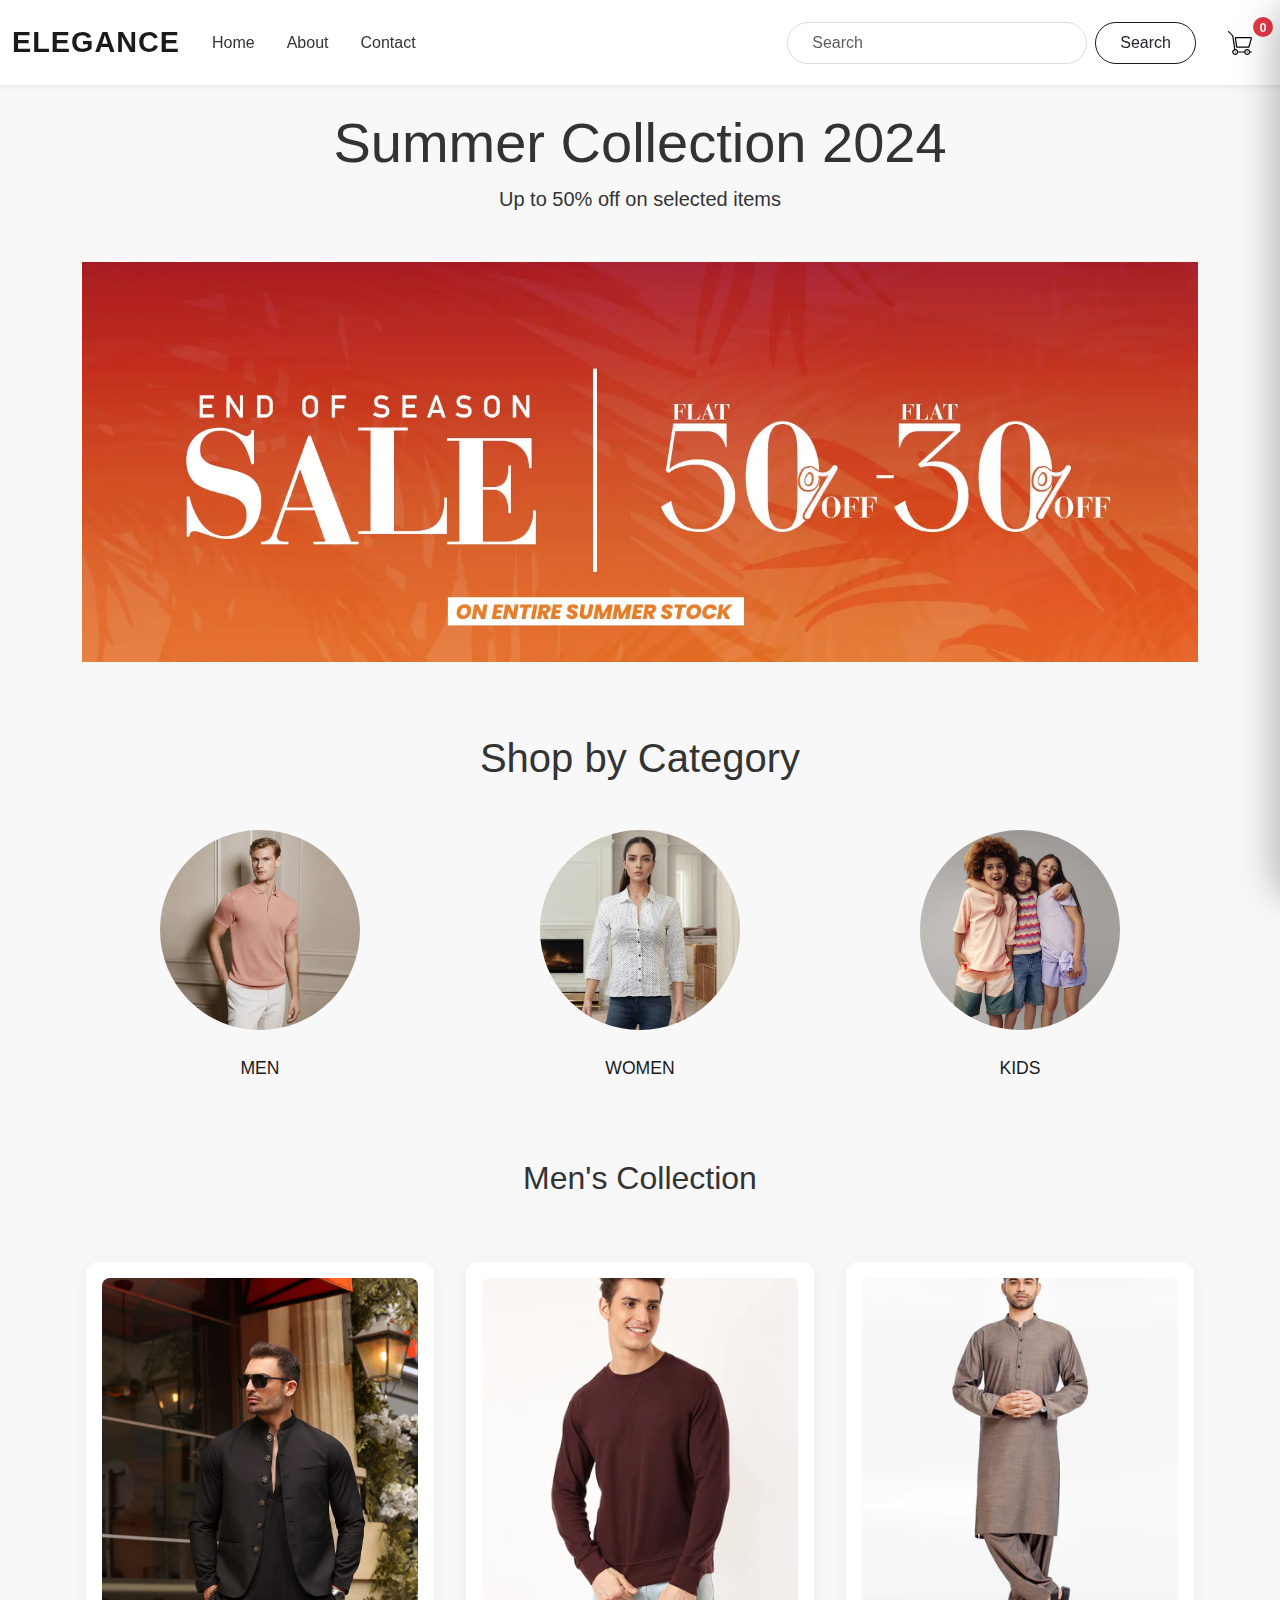
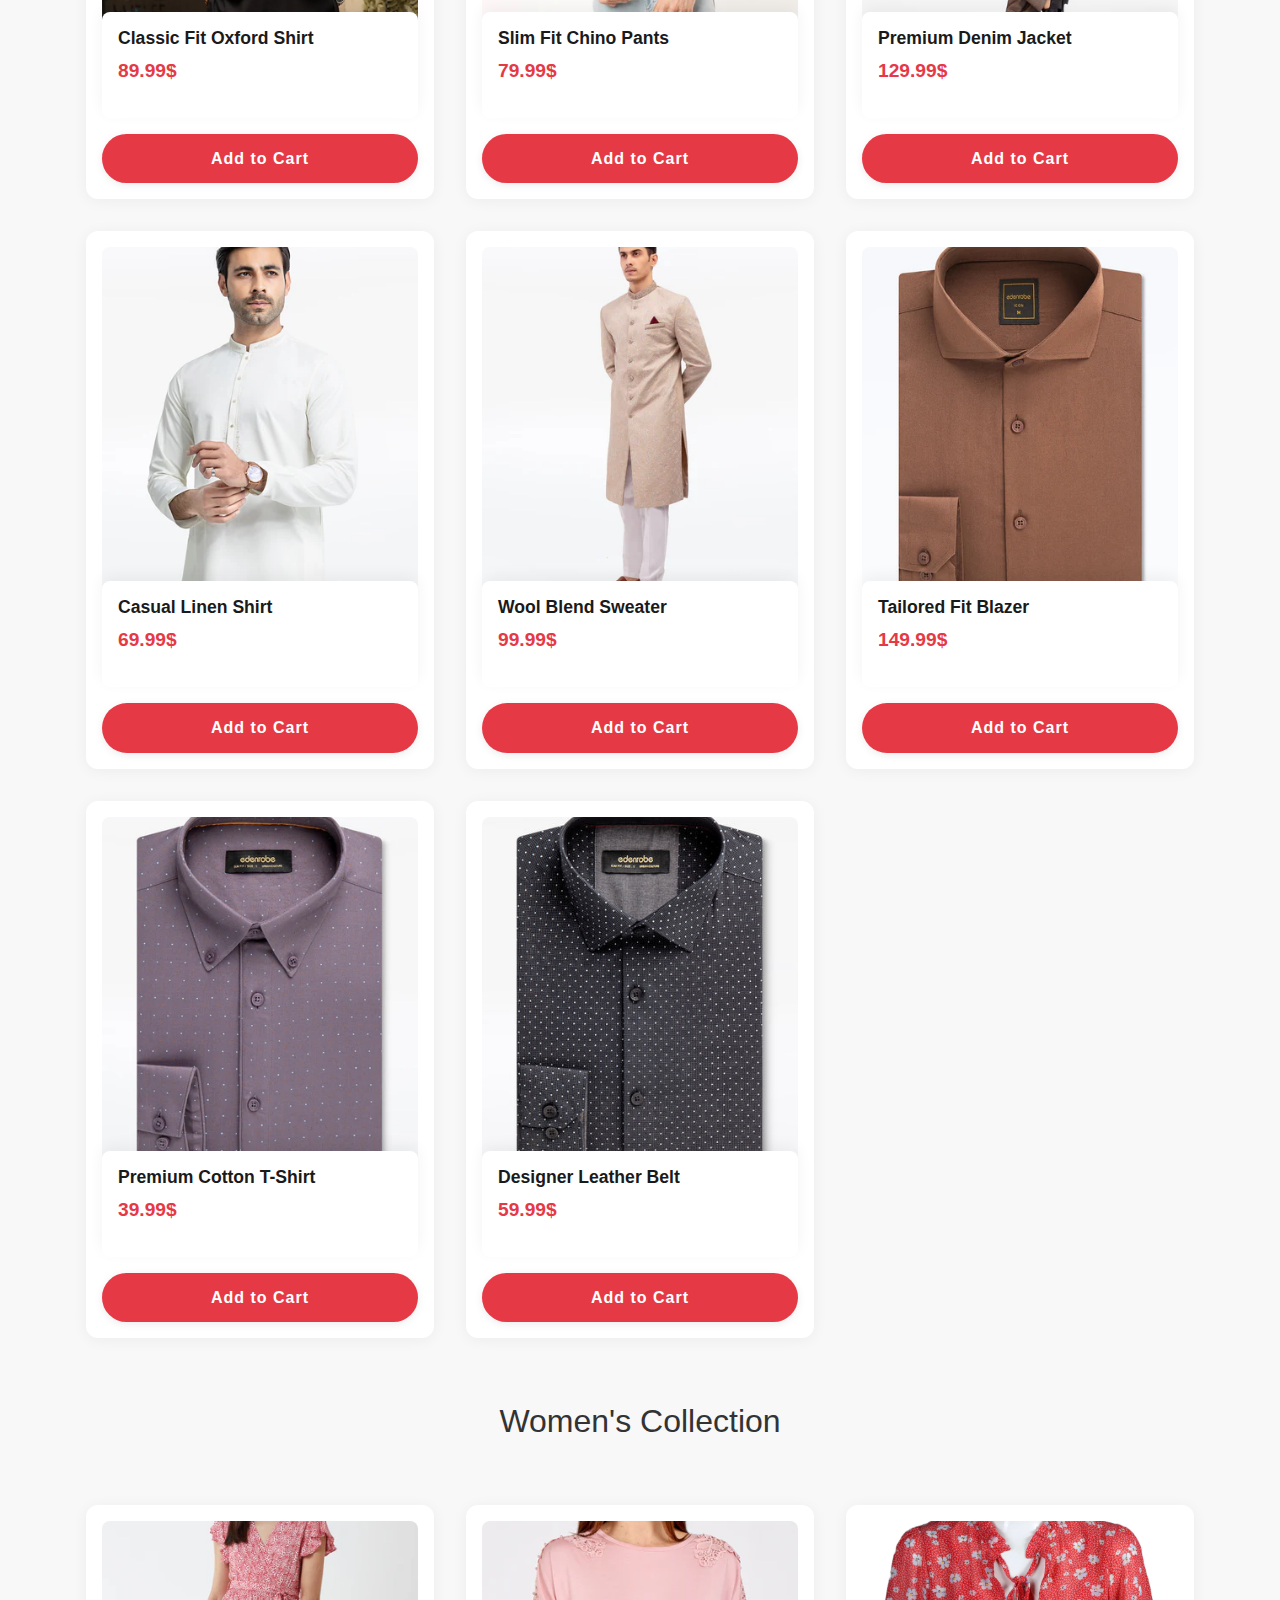
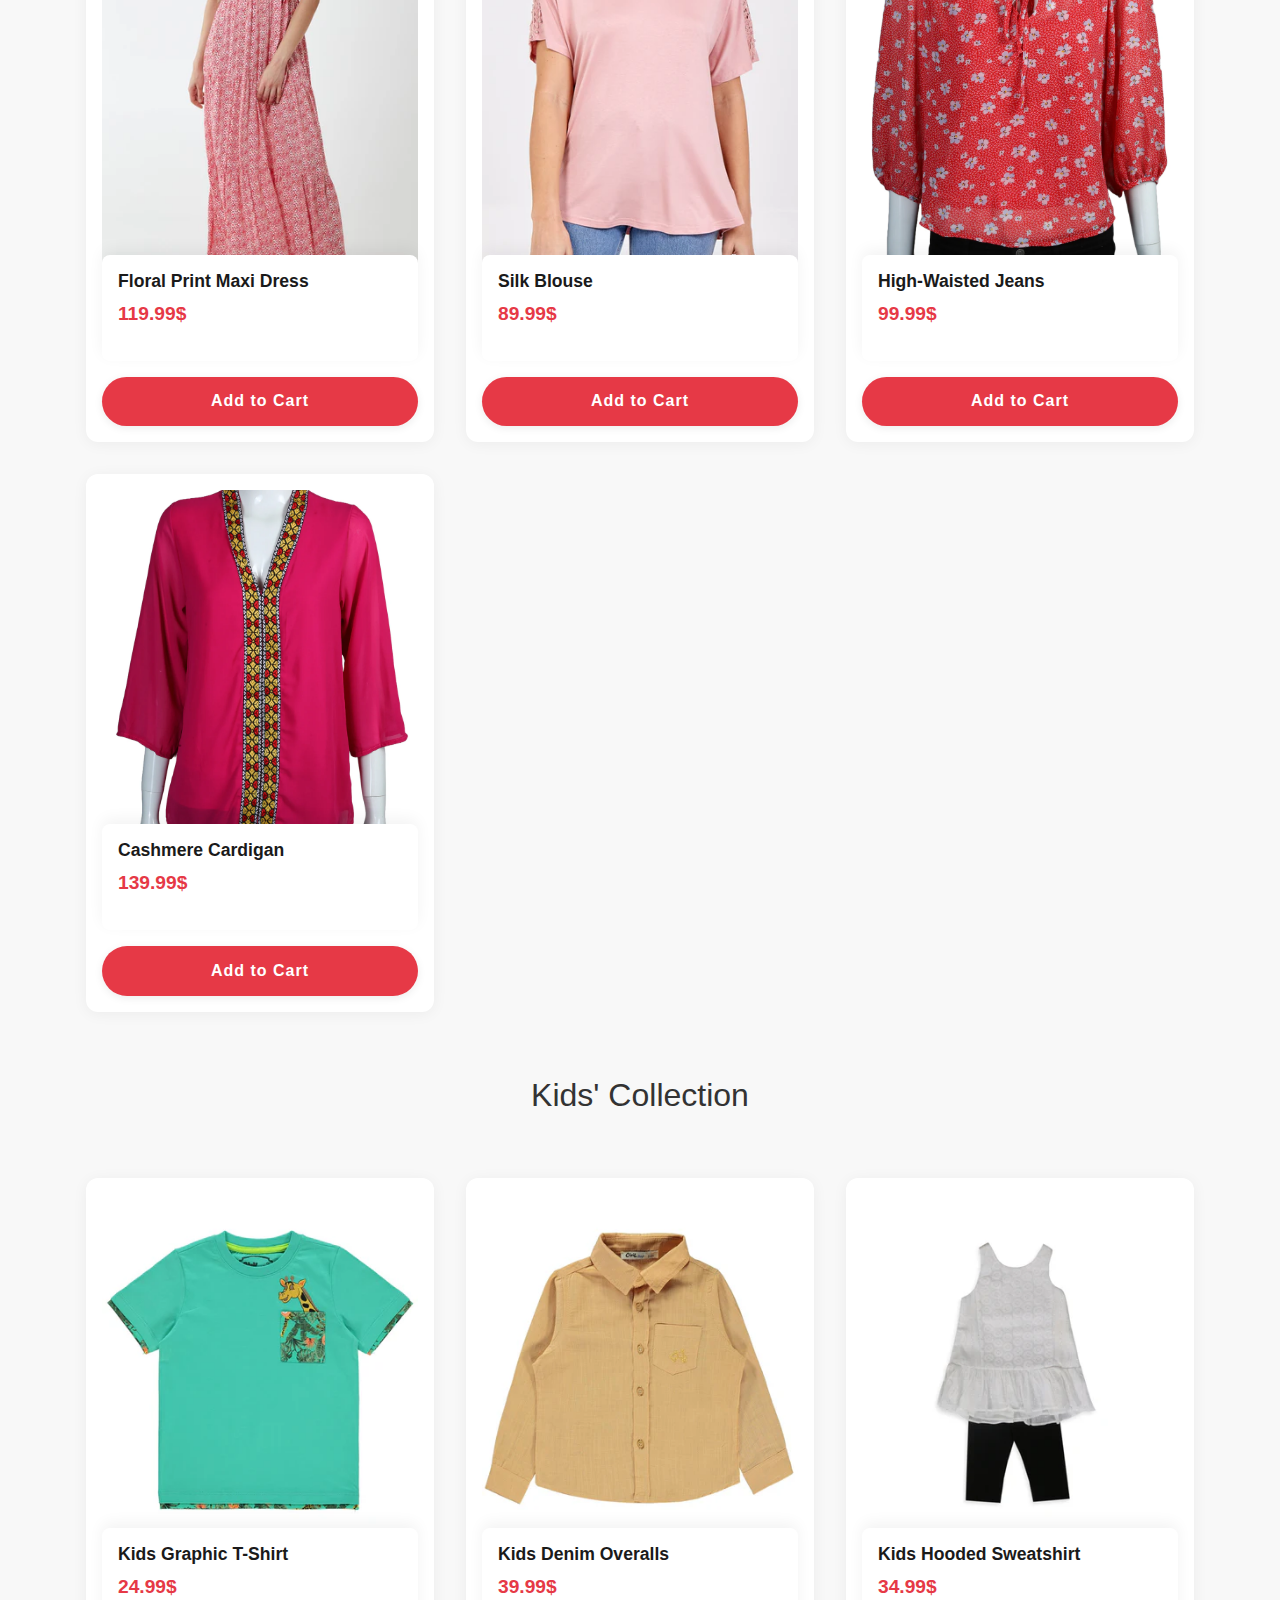
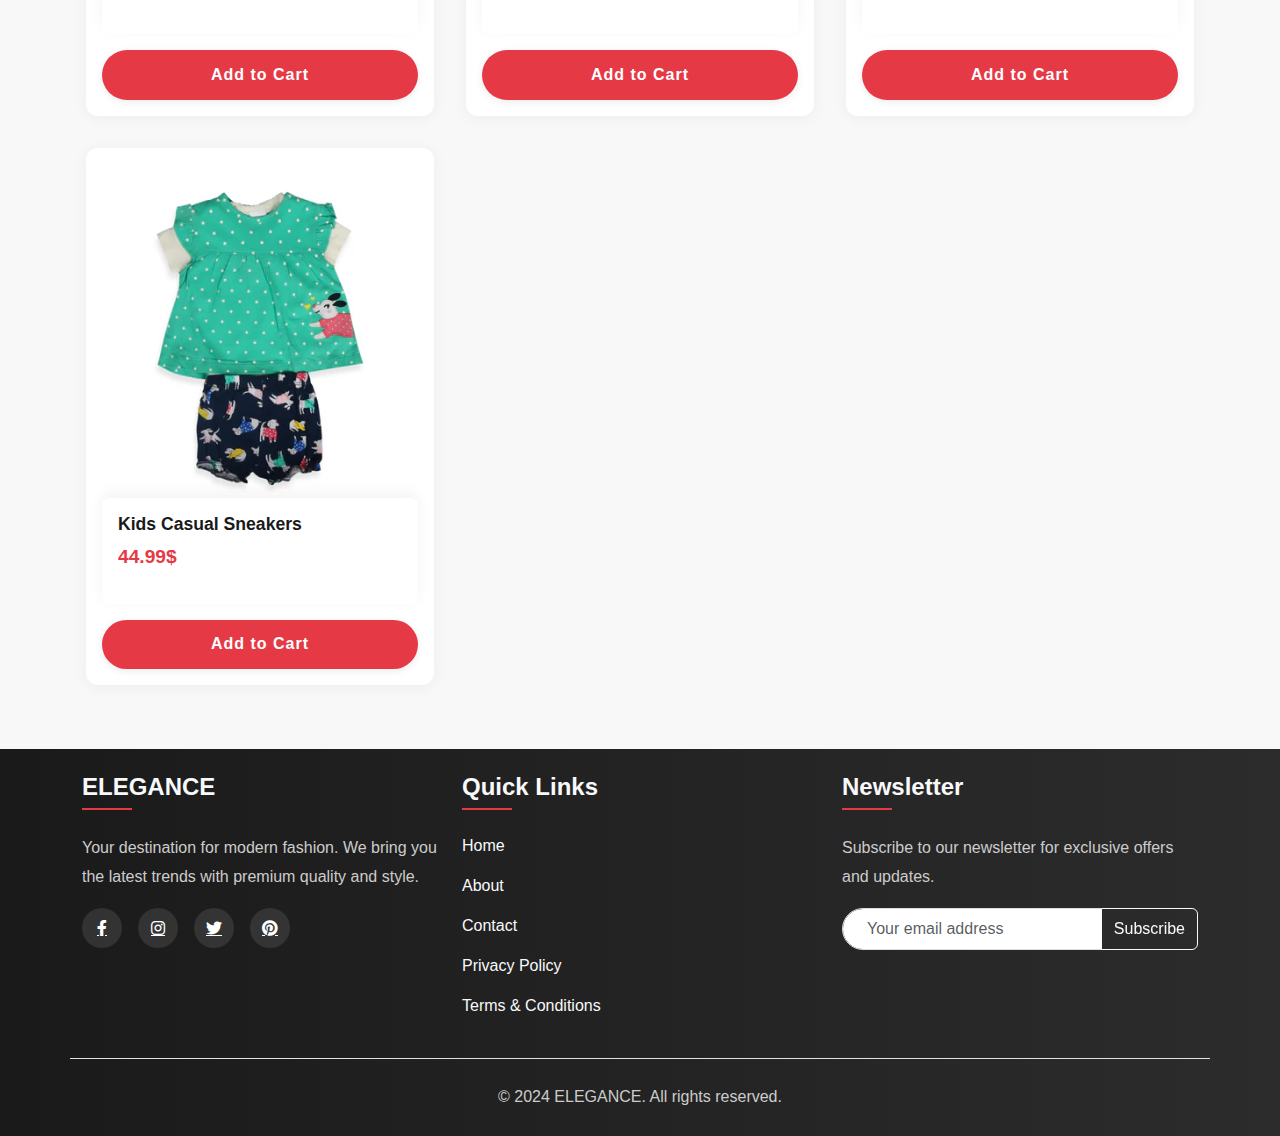
<file: index.html>
<!DOCTYPE html>
<html lang="en">

<head>
  <meta charset="UTF-8">
  <meta name="viewport" content="width=device-width, initial-scale=1.0">
  <link rel="stylesheet" href="/css/bootstrap.css">
  <link rel="stylesheet" href="/css/style.css">
  <title>ELEGANCE - Modern Fashion</title>
</head>

<body>

  <nav class="navbar navbar-expand-lg bg-body-tertiary shadow-sm">
    <div class="container-fluid">
      <a class="navbar-brand" href="#">ELEGANCE</a>
      <button class="navbar-toggler" type="button" data-bs-toggle="collapse" data-bs-target="#navbarSupportedContent">
        <span class="navbar-toggler-icon"></span>
      </button>
      <div class="collapse navbar-collapse" id="navbarSupportedContent">
        <ul class="navbar-nav me-auto mb-2 mb-lg-0">
          <li class="nav-item">
            <a class="nav-link active" href="index.html">Home</a>
          </li>
          <li class="nav-item">
            <a class="nav-link" href="about.html">About</a>
          </li>
          <li class="nav-item">
            <a class="nav-link" href="contact.html">Contact</a>
          </li>
        </ul>
        <div class="d-flex align-items-center">
          <form class="d-flex me-3" role="search">
            <input class="form-control me-2" type="search" placeholder="Search" aria-label="Search">
            <button class="btn btn-outline-dark" type="submit">Search</button>
          </form>
          <a class="nav-link position-relative" id="cart" href="#">
            <img src="/images/cart.svg" alt="Cart" width="24">
            <span class="order">0</span>
          </a>
        </div>
      </div>
    </div>
  </nav>

  <div class="container mt-4">
    <div class="row">
      <div class="col">
        <div class="sale-banner text-center mb-4">
          <h2 class="display-4">Summer Collection 2024</h2>
          <p class="lead">Up to 50% off on selected items</p>
        </div>
        <img src="./images/hero.webp" alt="Summer Collection" class="sale my-4">
      </div>
    </div>
  </div>

  <div class="container">
    <div class="row mt-5">
      <div class="col">
        <h1 class="text-center mb-5">Shop by Category</h1>
      </div>
    </div>
    <div class="row">
      <div class="col-md-4 text-center mb-4">
        <a href="#men" class="text-decoration-none">
          <img src="./images/cat1.webp" alt="Men's Collection" class="rounded-circle mb-3" style="width: 200px; height: 200px; object-fit: cover;">
          <h3 class="cats">MEN</h3>
        </a>
      </div>
      <div class="col-md-4 text-center mb-4">
        <a href="#women" class="text-decoration-none">
          <img src="./images/cat2.webp" alt="Women's Collection" class="rounded-circle mb-3" style="width: 200px; height: 200px; object-fit: cover;">
          <h3 class="cats">WOMEN</h3>
        </a>
      </div>
      <div class="col-md-4 text-center mb-4">
        <a href="#kids" class="text-decoration-none">
          <img src="./images/cat3.webp" alt="Kids' Collection" class="rounded-circle mb-3" style="width: 200px; height: 200px; object-fit: cover;">
          <h3 class="cats">KIDS</h3>
        </a>
      </div>
    </div>
  </div>

  <div class="container">
    <div class="row mt-5" id="men">
      <div class="col">
        <h2 class="text-center mb-4">Men's Collection</h2>
      </div>
    </div>
    <div class="row cardbox mt-4">
    </div>
  </div>

  <div class="container">
    <div class="row mt-5" id="women">
      <div class="col">
        <h2 class="text-center mb-4">Women's Collection</h2>
      </div>
    </div>
    <div class="row wbox mt-4">
    </div>
  </div>

  <div class="container">
    <div class="row mt-5" id="kids">
      <div class="col">
        <h2 class="text-center mb-4">Kids' Collection</h2>
      </div>
    </div>
    <div class="row kbox mt-4">
    </div>
  </div>

  <div class="cartcont">
    <h2 class="mb-4">Your Cart</h2>
    <div class="itemcont">
      <div class="cart-items">Your cart is empty.</div>
    </div>
    <p class="total-value">Total: $0.00</p>
    <button class="proceed-btn">Proceed to Payment</button>
    <button class="btn btn-small" id="cross">×</button>
  </div>

  <footer class="bg-dark text-light mt-5 py-4">
    <div class="container">
      <div class="row">
        <div class="col-md-4">
          <h5>ELEGANCE</h5>
          <p>Your destination for modern fashion. We bring you the latest trends with premium quality and style.</p>
          <div class="social-links">
            <a href="#"><i class="fab fa-facebook-f"></i></a>
            <a href="#"><i class="fab fa-instagram"></i></a>
            <a href="#"><i class="fab fa-twitter"></i></a>
            <a href="#"><i class="fab fa-pinterest"></i></a>
          </div>
        </div>
        <div class="col-md-4">
          <h5>Quick Links</h5>
          <ul class="list-unstyled">
            <li><a href="index.html" class="text-light">Home</a></li>
            <li><a href="about.html" class="text-light">About</a></li>
            <li><a href="contact.html" class="text-light">Contact</a></li>
            <li><a href="#" class="text-light">Privacy Policy</a></li>
            <li><a href="#" class="text-light">Terms & Conditions</a></li>
          </ul>
        </div>
        <div class="col-md-4">
          <h5>Newsletter</h5>
          <p>Subscribe to our newsletter for exclusive offers and updates.</p>
          <form class="mt-3">
            <div class="input-group">
              <input type="email" class="form-control" placeholder="Your email address">
              <button class="btn btn-outline-light" type="submit">Subscribe</button>
            </div>
          </form>
        </div>
      </div>
      <div class="row mt-4 pt-4 border-top">
        <div class="col-12 text-center">
          <p class="mb-0">&copy; 2024 ELEGANCE. All rights reserved.</p>
        </div>
      </div>
    </div>
  </footer>

  <script src="js/bootstrap.js"></script>
  <script src="./js/shop.js"></script>
  <link rel="stylesheet" href="https://cdnjs.cloudflare.com/ajax/libs/font-awesome/6.0.0/css/all.min.css">
</body>

</html>
</file>
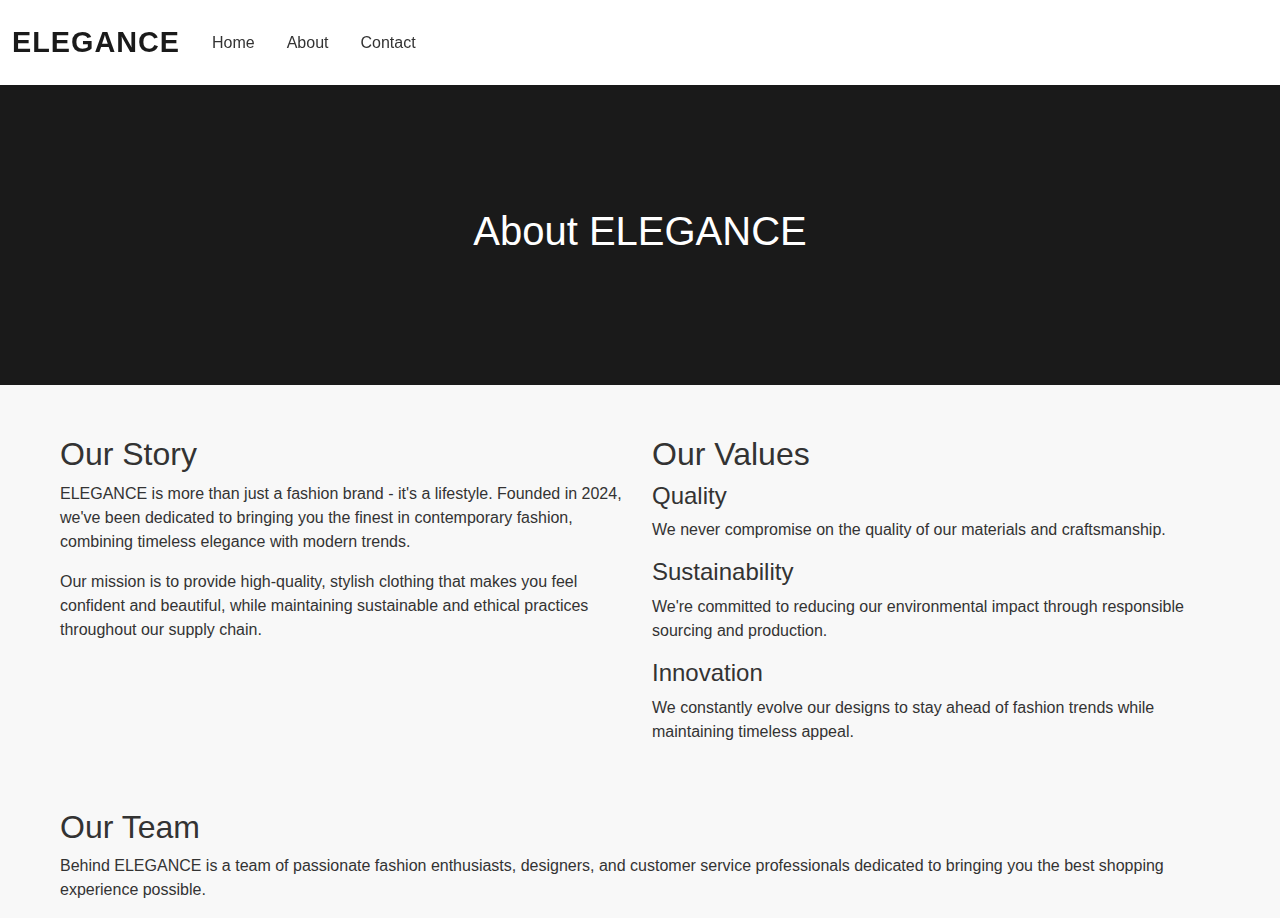
<file: about.html>
<!DOCTYPE html>
<html lang="en">
<head>
    <meta charset="UTF-8">
    <meta name="viewport" content="width=device-width, initial-scale=1.0">
    <link rel="stylesheet" href="/css/bootstrap.css">
    <link rel="stylesheet" href="/css/style.css">
    <title>About Us - ELEGANCE</title>
</head>
<body>
    <nav class="navbar navbar-expand-lg bg-body-tertiary shadow-sm">
        <div class="container-fluid">
            <a class="navbar-brand" href="index.html">ELEGANCE</a>
            <button class="navbar-toggler" type="button" data-bs-toggle="collapse" data-bs-target="#navbarSupportedContent">
                <span class="navbar-toggler-icon"></span>
            </button>
            <div class="collapse navbar-collapse" id="navbarSupportedContent">
                <ul class="navbar-nav me-auto mb-2 mb-lg-0">
                    <li class="nav-item">
                        <a class="nav-link" href="index.html">Home</a>
                    </li>
                    <li class="nav-item">
                        <a class="nav-link active" href="about.html">About</a>
                    </li>
                    <li class="nav-item">
                        <a class="nav-link" href="contact.html">Contact</a>
                    </li>
                </ul>
            </div>
        </div>
    </nav>

    <div class="page-header">
        <h1>About ELEGANCE</h1>
    </div>

    <div class="page-content">
        <div class="row">
            <div class="col-md-6">
                <h2>Our Story</h2>
                <p>ELEGANCE is more than just a fashion brand - it's a lifestyle. Founded in 2024, we've been dedicated to bringing you the finest in contemporary fashion, combining timeless elegance with modern trends.</p>
                <p>Our mission is to provide high-quality, stylish clothing that makes you feel confident and beautiful, while maintaining sustainable and ethical practices throughout our supply chain.</p>
            </div>
            <div class="col-md-6">
                <h2>Our Values</h2>
                <ul class="list-unstyled">
                    <li class="mb-3">
                        <h4>Quality</h4>
                        <p>We never compromise on the quality of our materials and craftsmanship.</p>
                    </li>
                    <li class="mb-3">
                        <h4>Sustainability</h4>
                        <p>We're committed to reducing our environmental impact through responsible sourcing and production.</p>
                    </li>
                    <li class="mb-3">
                        <h4>Innovation</h4>
                        <p>We constantly evolve our designs to stay ahead of fashion trends while maintaining timeless appeal.</p>
                    </li>
                </ul>
            </div>
        </div>

        <div class="row mt-5">
            <div class="col-12">
                <h2>Our Team</h2>
                <p>Behind ELEGANCE is a team of passionate fashion enthusiasts, designers, and customer service professionals dedicated to bringing you the best shopping experience possible.</p>
            </div>
        </div>
    </div>

    <script src="js/bootstrap.js"></script>
</body>
</html>
</file>
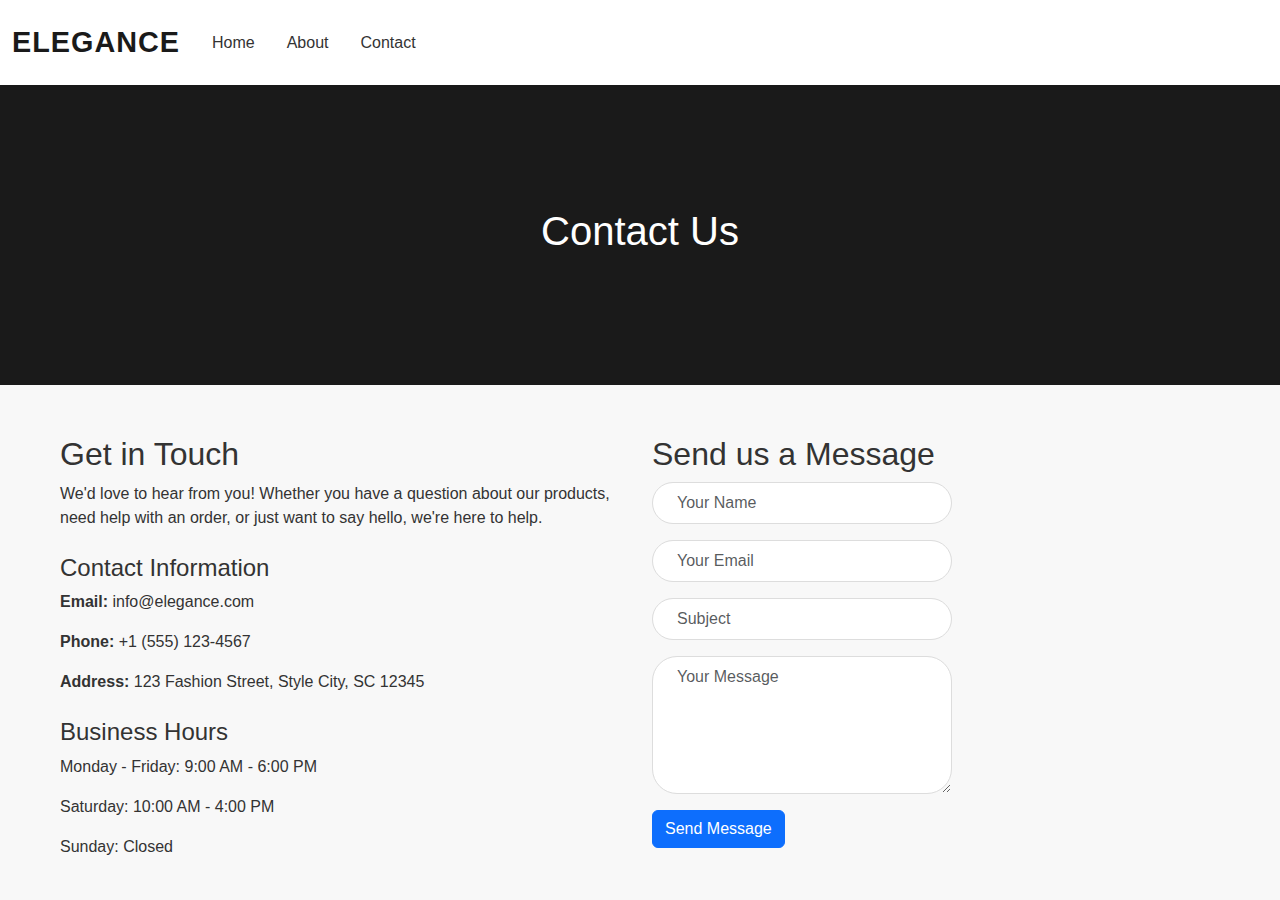
<file: contact.html>
<!DOCTYPE html>
<html lang="en">
<head>
    <meta charset="UTF-8">
    <meta name="viewport" content="width=device-width, initial-scale=1.0">
    <link rel="stylesheet" href="/css/bootstrap.css">
    <link rel="stylesheet" href="/css/style.css">
    <title>Contact Us - ELEGANCE</title>
</head>
<body>
    <nav class="navbar navbar-expand-lg bg-body-tertiary shadow-sm">
        <div class="container-fluid">
            <a class="navbar-brand" href="index.html">ELEGANCE</a>
            <button class="navbar-toggler" type="button" data-bs-toggle="collapse" data-bs-target="#navbarSupportedContent">
                <span class="navbar-toggler-icon"></span>
            </button>
            <div class="collapse navbar-collapse" id="navbarSupportedContent">
                <ul class="navbar-nav me-auto mb-2 mb-lg-0">
                    <li class="nav-item">
                        <a class="nav-link" href="index.html">Home</a>
                    </li>
                    <li class="nav-item">
                        <a class="nav-link" href="about.html">About</a>
                    </li>
                    <li class="nav-item">
                        <a class="nav-link active" href="contact.html">Contact</a>
                    </li>
                </ul>
            </div>
        </div>
    </nav>

    <div class="page-header">
        <h1>Contact Us</h1>
    </div>

    <div class="page-content">
        <div class="row">
            <div class="col-md-6">
                <h2>Get in Touch</h2>
                <p>We'd love to hear from you! Whether you have a question about our products, need help with an order, or just want to say hello, we're here to help.</p>
                
                <div class="contact-info mt-4">
                    <h4>Contact Information</h4>
                    <p><strong>Email:</strong> info@elegance.com</p>
                    <p><strong>Phone:</strong> +1 (555) 123-4567</p>
                    <p><strong>Address:</strong> 123 Fashion Street, Style City, SC 12345</p>
                </div>

                <div class="business-hours mt-4">
                    <h4>Business Hours</h4>
                    <p>Monday - Friday: 9:00 AM - 6:00 PM</p>
                    <p>Saturday: 10:00 AM - 4:00 PM</p>
                    <p>Sunday: Closed</p>
                </div>
            </div>

            <div class="col-md-6">
                <div class="contact-form">
                    <h2>Send us a Message</h2>
                    <form id="contactForm">
                        <div class="mb-3">
                            <input type="text" class="form-control" id="name" placeholder="Your Name" required>
                        </div>
                        <div class="mb-3">
                            <input type="email" class="form-control" id="email" placeholder="Your Email" required>
                        </div>
                        <div class="mb-3">
                            <input type="text" class="form-control" id="subject" placeholder="Subject" required>
                        </div>
                        <div class="mb-3">
                            <textarea class="form-control" id="message" rows="5" placeholder="Your Message" required></textarea>
                        </div>
                        <button type="submit" class="btn btn-primary">Send Message</button>
                    </form>
                </div>
            </div>
        </div>
    </div>

    <script src="js/bootstrap.js"></script>
    <script>
        document.getElementById('contactForm').addEventListener('submit', function(e) {
            e.preventDefault();
            // Add your form submission logic here
            alert('Thank you for your message! We will get back to you soon.');
            this.reset();
        });
    </script>
</body>
</html>
</file>
<file: css/style.css>
* {
    margin: 0;
    padding: 0;
    box-sizing: border-box;
    font-family: 'Helvetica Neue', Arial, sans-serif;
}

:root {
    --primary-color: #1a1a1a;
    --secondary-color: #f8f8f8;
    --accent-color: #e63946;
    --text-color: #333;
    --transition: all 0.3s ease;
}

body {
    position: relative;
    background-color: var(--secondary-color);
    color: var(--text-color);
}

.navbar {
    position: sticky;
    top: 0;
    left: 0;
    z-index: 2;
    background-color: white !important;
    box-shadow: 0 2px 10px rgba(0,0,0,0.1);
    padding: 1rem 0;
}

.navbar-brand {
    font-size: 1.8rem;
    font-weight: 600;
    letter-spacing: 1px;
    color: var(--primary-color) !important;
}

.nav-link {
    font-weight: 500;
    color: var(--text-color) !important;
    transition: var(--transition);
    padding: 0.5rem 1rem !important;
}

.nav-link:hover {
    color: var(--accent-color) !important;
}

.bck {
    background-image: url("../images/cattle-reproduction-calves-being-kept-600nw-2223986059.webp");
    background-repeat: no-repeat;
    background-position: center;
    background-size: cover;
    width: 100%;
    height: 400px;
    color: greenyellow;

    padding-left: 30px;
}

.bck>p {
    margin-top: 100px;

}

.sale {
    width: 100%;
    height: 400px;
    object-fit: cover;
    transition: var(--transition);
}

.cats {
    text-decoration: none;
    cursor: pointer;
    font-weight: 500;
    color: var(--primary-color);
    margin-top: 12px;
    font-size: 1.1rem;
    transition: var(--transition);
}

.cats:hover {
    color: var(--accent-color);
}

.ccard {
    width: 100%;
    height: auto;
    padding: 1rem;
    display: flex;
    flex-direction: column;
    background-color: white;
    border-radius: 12px;
    box-shadow: 0 2px 15px rgba(0,0,0,0.05);
    transition: var(--transition);
    position: relative;
    overflow: hidden;
}

.ccard:hover {
    transform: translateY(-10px);
    box-shadow: 0 5px 20px rgba(0,0,0,0.1);
}

.ccard::before {
    content: '';
    position: absolute;
    top: 0;
    left: 0;
    width: 100%;
    height: 100%;
    background: linear-gradient(to bottom, transparent 50%, rgba(0,0,0,0.7));
    opacity: 0;
    transition: var(--transition);
}

.ccard:hover::before {
    opacity: 1;
}

.ccard img {
    width: 100%;
    height: 350px;
    object-fit: cover;
    border-radius: 8px;
    margin-bottom: 1rem;
    transition: var(--transition);
}

.ccard:hover img {
    transform: scale(1.05);
}

.ccard .product-info {
    position: relative;
    z-index: 1;
    padding: 1rem;
    background: white;
    border-radius: 8px;
    margin-top: -2rem;
    box-shadow: 0 -5px 15px rgba(0,0,0,0.05);
}

.ccard .product-name {
    font-size: 1.1rem;
    font-weight: 600;
    margin-bottom: 0.5rem;
    color: var(--primary-color);
}

.ccard .product-price {
    font-size: 1.2rem;
    font-weight: 700;
    color: var(--accent-color);
}

.ccard .add-to-cart {
    position: relative;
    margin-top: 1rem;
    opacity: 1;
    bottom: 0;
    left: 0;
    transform: none;
    background-color: var(--accent-color);
    color: white;
    padding: 0.8rem 1.5rem;
    border-radius: 25px;
    border: none;
    cursor: pointer;
    transition: var(--transition);
    width: 100%;
    display: block;
    font-weight: 600;
    letter-spacing: 1px;
    font-size: 1rem;
    box-shadow: 0 2px 8px rgba(0,0,0,0.08);
}

.ccard .add-to-cart:hover {
    background-color: var(--primary-color);
    color: #fff;
    transform: translateY(-2px) scale(1.03);
    box-shadow: 0 6px 18px rgba(0,0,0,0.12);
}

.cartcont {
    position: fixed;
    width: 400px;
    height: 100vh;
    background-color: #fff;
    padding: 2.5rem 2rem 6rem 2rem;
    top: 0;
    right: 0;
    z-index: 1000;
    box-shadow: -10px 0 40px 0 rgba(0,0,0,0.18), 0 8px 32px 0 rgba(0,0,0,0.12);
    border-top-left-radius: 32px;
    border-bottom-left-radius: 32px;
    transform: translateX(100%);
    transition: var(--transition);
    display: flex;
    flex-direction: column;
    align-items: stretch;
}

.cartcont.active {
    transform: translateX(0);
}

.cartcont h2 {
    font-size: 2rem;
    font-weight: 700;
    letter-spacing: 1px;
    margin-bottom: 1.5rem;
    color: var(--primary-color);
    text-align: center;
}

.itemcont {
    width: 100%;
    height: calc(100vh - 300px);
    overflow-y: auto;
    padding-right: 10px;
    margin-bottom: 1.5rem;
}

.total-value {
    position: static;
    width: 100%;
    padding: 1.2rem 0;
    background-color: var(--primary-color);
    color: white;
    font-size: 1.2rem;
    font-weight: 500;
    text-align: center;
    border-radius: 12px;
    margin-bottom: 1.5rem;
    box-shadow: 0 2px 8px rgba(0,0,0,0.08);
}

#cross {
    position: absolute;
    top: 24px;
    right: 24px;
    background: none;
    border: none;
    font-size: 1.5rem;
    cursor: pointer;
    color: var(--text-color);
    transition: var(--transition);
    z-index: 10;
}

#cross:hover {
    color: var(--accent-color);
}

.proceed-btn {
    width: 100%;
    padding: 1.1rem 0;
    background: linear-gradient(90deg, var(--accent-color) 0%, #ff7e5f 100%);
    color: #fff;
    font-size: 1.2rem;
    font-weight: 700;
    border: none;
    border-radius: 25px;
    box-shadow: 0 4px 16px rgba(230,57,70,0.12);
    margin-top: auto;
    letter-spacing: 1px;
    transition: var(--transition);
    cursor: pointer;
    margin-bottom: 0.5rem;
}

.proceed-btn:hover {
    background: linear-gradient(90deg, var(--primary-color) 0%, var(--accent-color) 100%);
    color: #fff;
    transform: translateY(-2px) scale(1.03);
}

.cart-item {
    display: flex;
    align-items: center;
    padding: 1rem;
    background-color: var(--secondary-color);
    border-radius: 8px;
    margin-bottom: 1rem;
    transition: var(--transition);
}

.cart-item:hover {
    transform: translateX(-5px);
    box-shadow: 0 5px 15px rgba(0,0,0,0.1);
}

.cart-item img {
    width: 80px;
    height: 80px;
    object-fit: cover;
    border-radius: 8px;
    margin-right: 1rem;
}

.cart-item-info {
    flex-grow: 1;
}

.cart-item-name {
    font-weight: 600;
    margin-bottom: 0.5rem;
}

.cart-item-price {
    color: var(--accent-color);
    font-weight: 600;
}

.delete {
    color: var(--accent-color);
    cursor: pointer;
    padding: 0.5rem;
    transition: var(--transition);
}

.delete:hover {
    transform: scale(1.1);
}

.order {
    position: absolute;
    top: -5px;
    right: -5px;
    width: 20px;
    height: 20px;
    background-color: var(--accent-color);
    color: white;
    border-radius: 50%;
    display: flex;
    align-items: center;
    justify-content: center;
    font-size: 0.8rem;
    font-weight: 600;
}

/* New styles for About and Contact pages */
.page-header {
    height: 300px;
    background-color: var(--primary-color);
    color: white;
    display: flex;
    align-items: center;
    justify-content: center;
    margin-bottom: 50px;
}

.page-content {
    max-width: 1200px;
    margin: 0 auto;
    padding: 0 20px;
}

.contact-form {
    max-width: 600px;
    margin: 0 auto;
}

.form-control {
    border: 1px solid #ddd;
    border-radius: 25px;
    padding: 0.5rem 1.5rem;
    width: 300px;
    transition: var(--transition);
}

.form-control:focus {
    box-shadow: none;
    border-color: var(--accent-color);
}

.btn-outline-dark {
    border-radius: 25px;
    padding: 0.5rem 1.5rem;
    border: 1px solid var(--primary-color);
    transition: var(--transition);
}

.btn-outline-dark:hover {
    background-color: var(--primary-color);
    color: white;
    transform: translateY(-2px);
}

/* Search Form Styling */
.form-control {
    border: 1px solid #ddd;
    border-radius: 25px;
    padding: 0.5rem 1.5rem;
    width: 300px;
    transition: var(--transition);
}

.form-control:focus {
    box-shadow: none;
    border-color: var(--accent-color);
}

.btn-outline-dark {
    border-radius: 25px;
    padding: 0.5rem 1.5rem;
    border: 1px solid var(--primary-color);
    transition: var(--transition);
}

.btn-outline-dark:hover {
    background-color: var(--primary-color);
    color: white;
    transform: translateY(-2px);
}

/* Product Cards Styling */
.cardbox, .wbox, .kbox {
    display: grid;
    grid-template-columns: repeat(auto-fill, minmax(280px, 1fr));
    gap: 2rem;
    padding: 1rem;
}

.ccard {
    width: 100%;
    height: auto;
    padding: 1rem;
    display: flex;
    flex-direction: column;
    background-color: white;
    border-radius: 12px;
    box-shadow: 0 2px 15px rgba(0,0,0,0.05);
    transition: var(--transition);
    position: relative;
    overflow: hidden;
}

.ccard:hover {
    transform: translateY(-10px);
    box-shadow: 0 5px 20px rgba(0,0,0,0.1);
}

.ccard::before {
    content: '';
    position: absolute;
    top: 0;
    left: 0;
    width: 100%;
    height: 100%;
    background: linear-gradient(to bottom, transparent 50%, rgba(0,0,0,0.7));
    opacity: 0;
    transition: var(--transition);
}

.ccard:hover::before {
    opacity: 1;
}

.ccard img {
    width: 100%;
    height: 350px;
    object-fit: cover;
    border-radius: 8px;
    margin-bottom: 1rem;
    transition: var(--transition);
}

.ccard:hover img {
    transform: scale(1.05);
}

.ccard .product-info {
    position: relative;
    z-index: 1;
    padding: 1rem;
    background: white;
    border-radius: 8px;
    margin-top: -2rem;
    box-shadow: 0 -5px 15px rgba(0,0,0,0.05);
}

.ccard .product-name {
    font-size: 1.1rem;
    font-weight: 600;
    margin-bottom: 0.5rem;
    color: var(--primary-color);
}

.ccard .product-price {
    font-size: 1.2rem;
    font-weight: 700;
    color: var(--accent-color);
}

.ccard .add-to-cart {
    position: relative;
    margin-top: 1rem;
    opacity: 1;
    bottom: 0;
    left: 0;
    transform: none;
    background-color: var(--accent-color);
    color: white;
    padding: 0.8rem 1.5rem;
    border-radius: 25px;
    border: none;
    cursor: pointer;
    transition: var(--transition);
    width: 100%;
    display: block;
    font-weight: 600;
    letter-spacing: 1px;
    font-size: 1rem;
    box-shadow: 0 2px 8px rgba(0,0,0,0.08);
}

.ccard .add-to-cart:hover {
    background-color: var(--primary-color);
    color: #fff;
    transform: translateY(-2px) scale(1.03);
    box-shadow: 0 6px 18px rgba(0,0,0,0.12);
}

/* Footer Styling */
footer {
    background: linear-gradient(to right, var(--primary-color), #2c2c2c);
    color: white;
    padding: 4rem 0 2rem;
    margin-top: 5rem;
}

footer h5 {
    font-size: 1.5rem;
    font-weight: 600;
    margin-bottom: 1.5rem;
    position: relative;
    padding-bottom: 0.5rem;
}

footer h5::after {
    content: '';
    position: absolute;
    left: 0;
    bottom: 0;
    width: 50px;
    height: 2px;
    background-color: var(--accent-color);
}

footer p {
    color: #ccc;
    line-height: 1.8;
}

footer ul li {
    margin-bottom: 1rem;
}

footer ul li a {
    color: #ccc;
    text-decoration: none;
    transition: var(--transition);
    display: inline-block;
}

footer ul li a:hover {
    color: white;
    transform: translateX(5px);
}

.social-links {
    display: flex;
    gap: 1rem;
    margin-top: 1rem;
}

.social-links a {
    color: white;
    background-color: rgba(255,255,255,0.1);
    width: 40px;
    height: 40px;
    border-radius: 50%;
    display: flex;
    align-items: center;
    justify-content: center;
    transition: var(--transition);
}

.social-links a:hover {
    background-color: var(--accent-color);
    transform: translateY(-3px);
}
</file>
